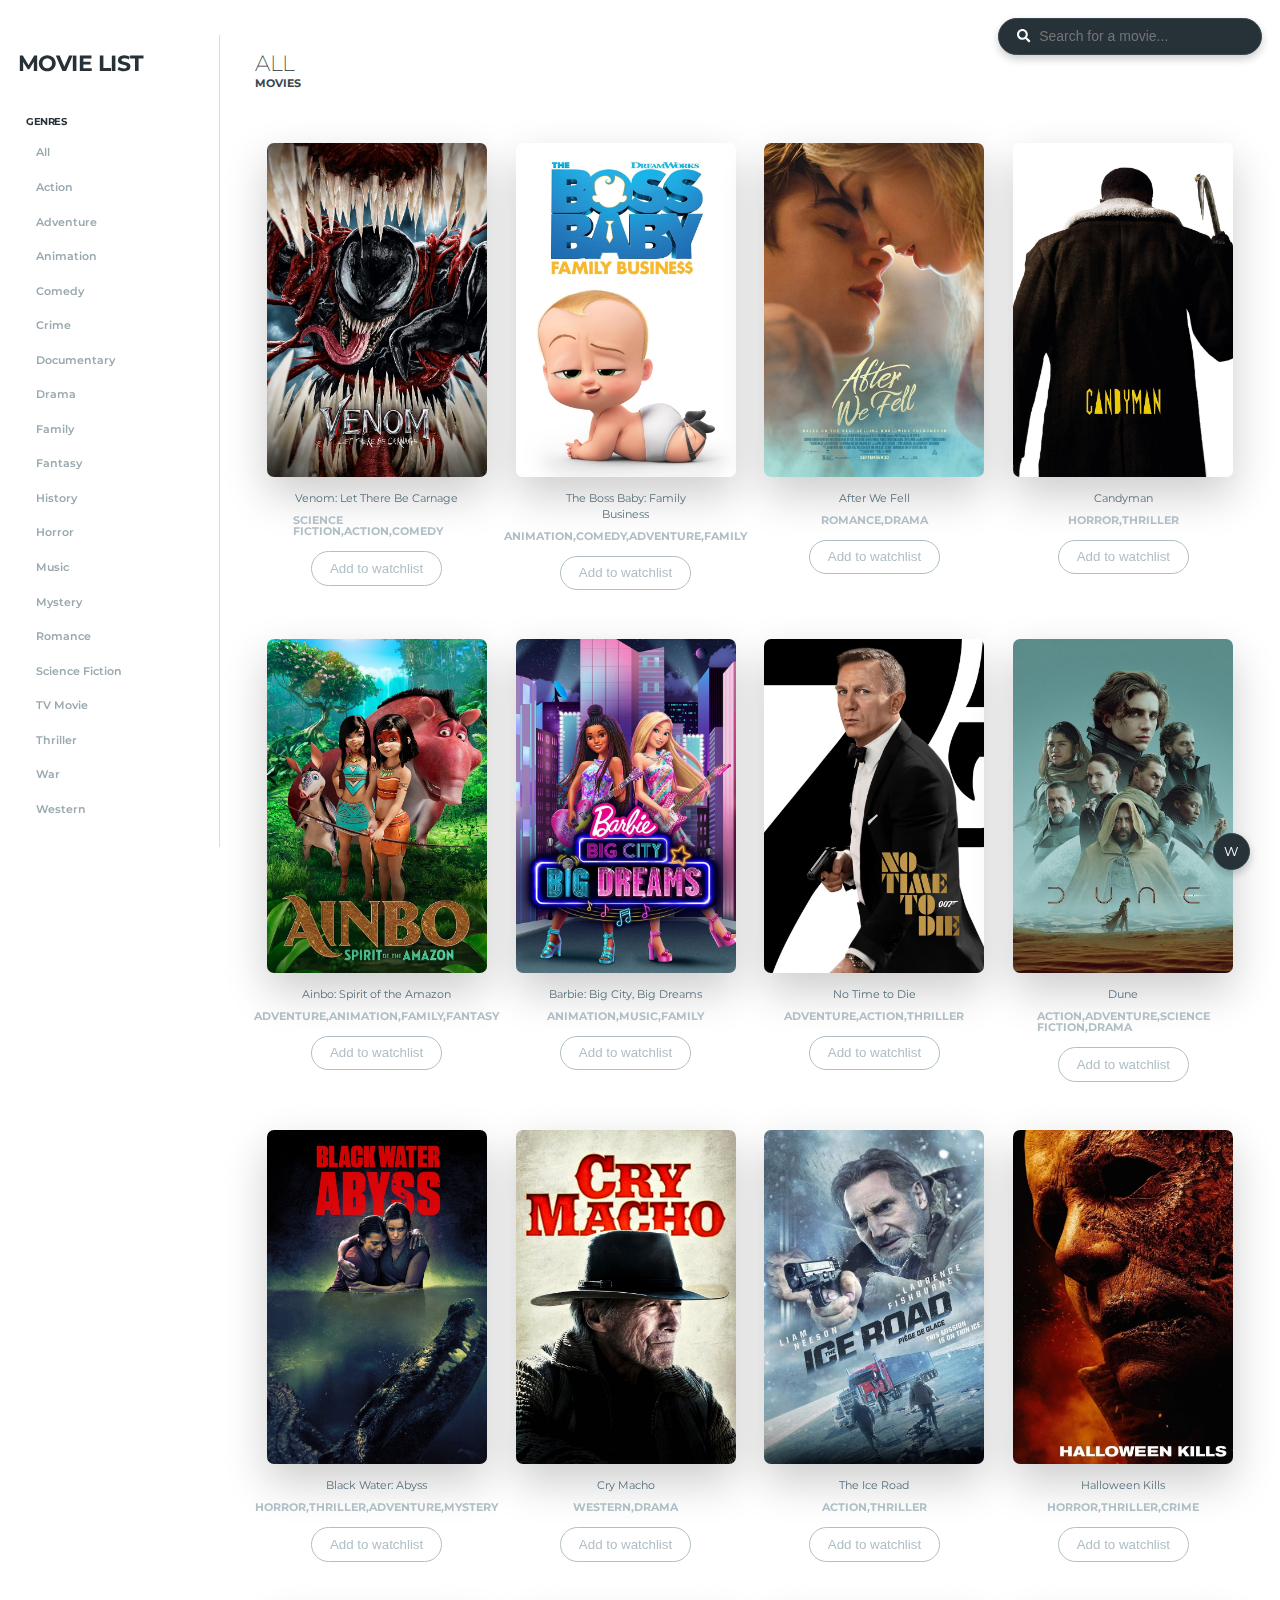
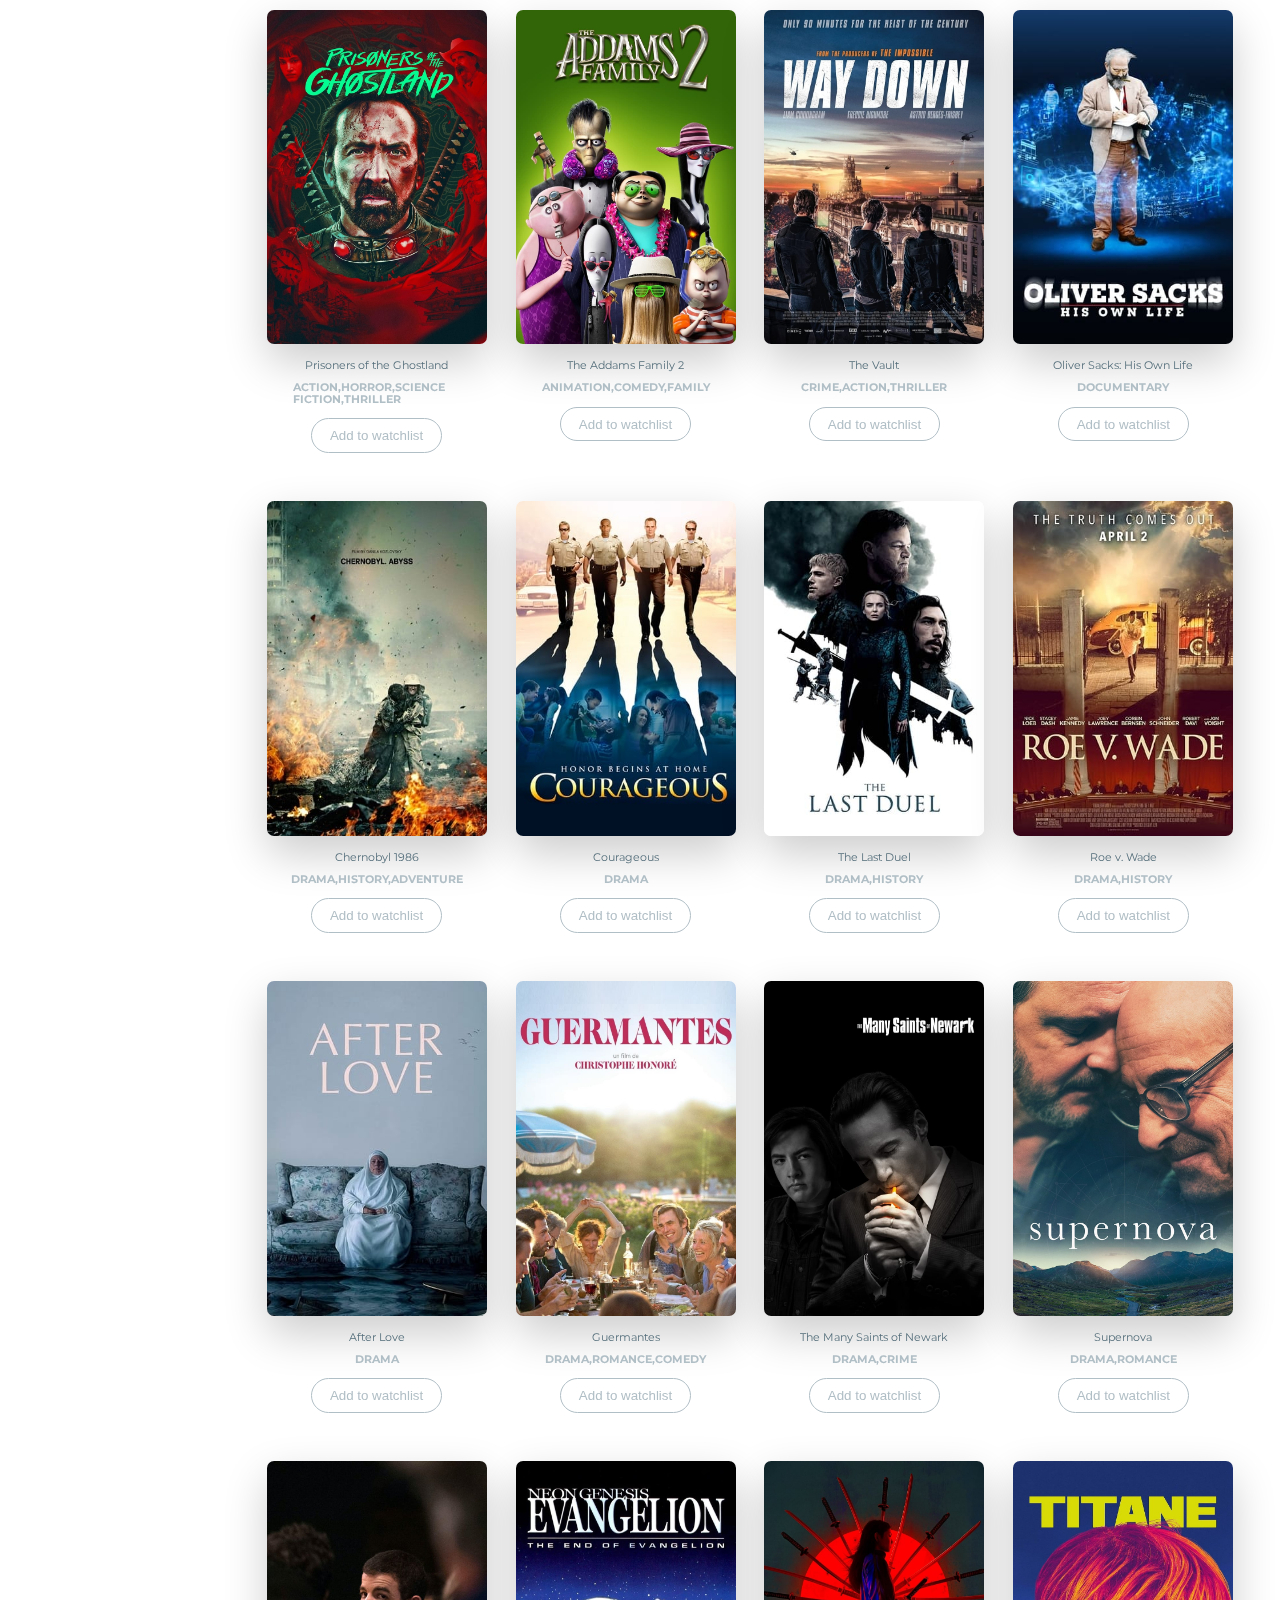
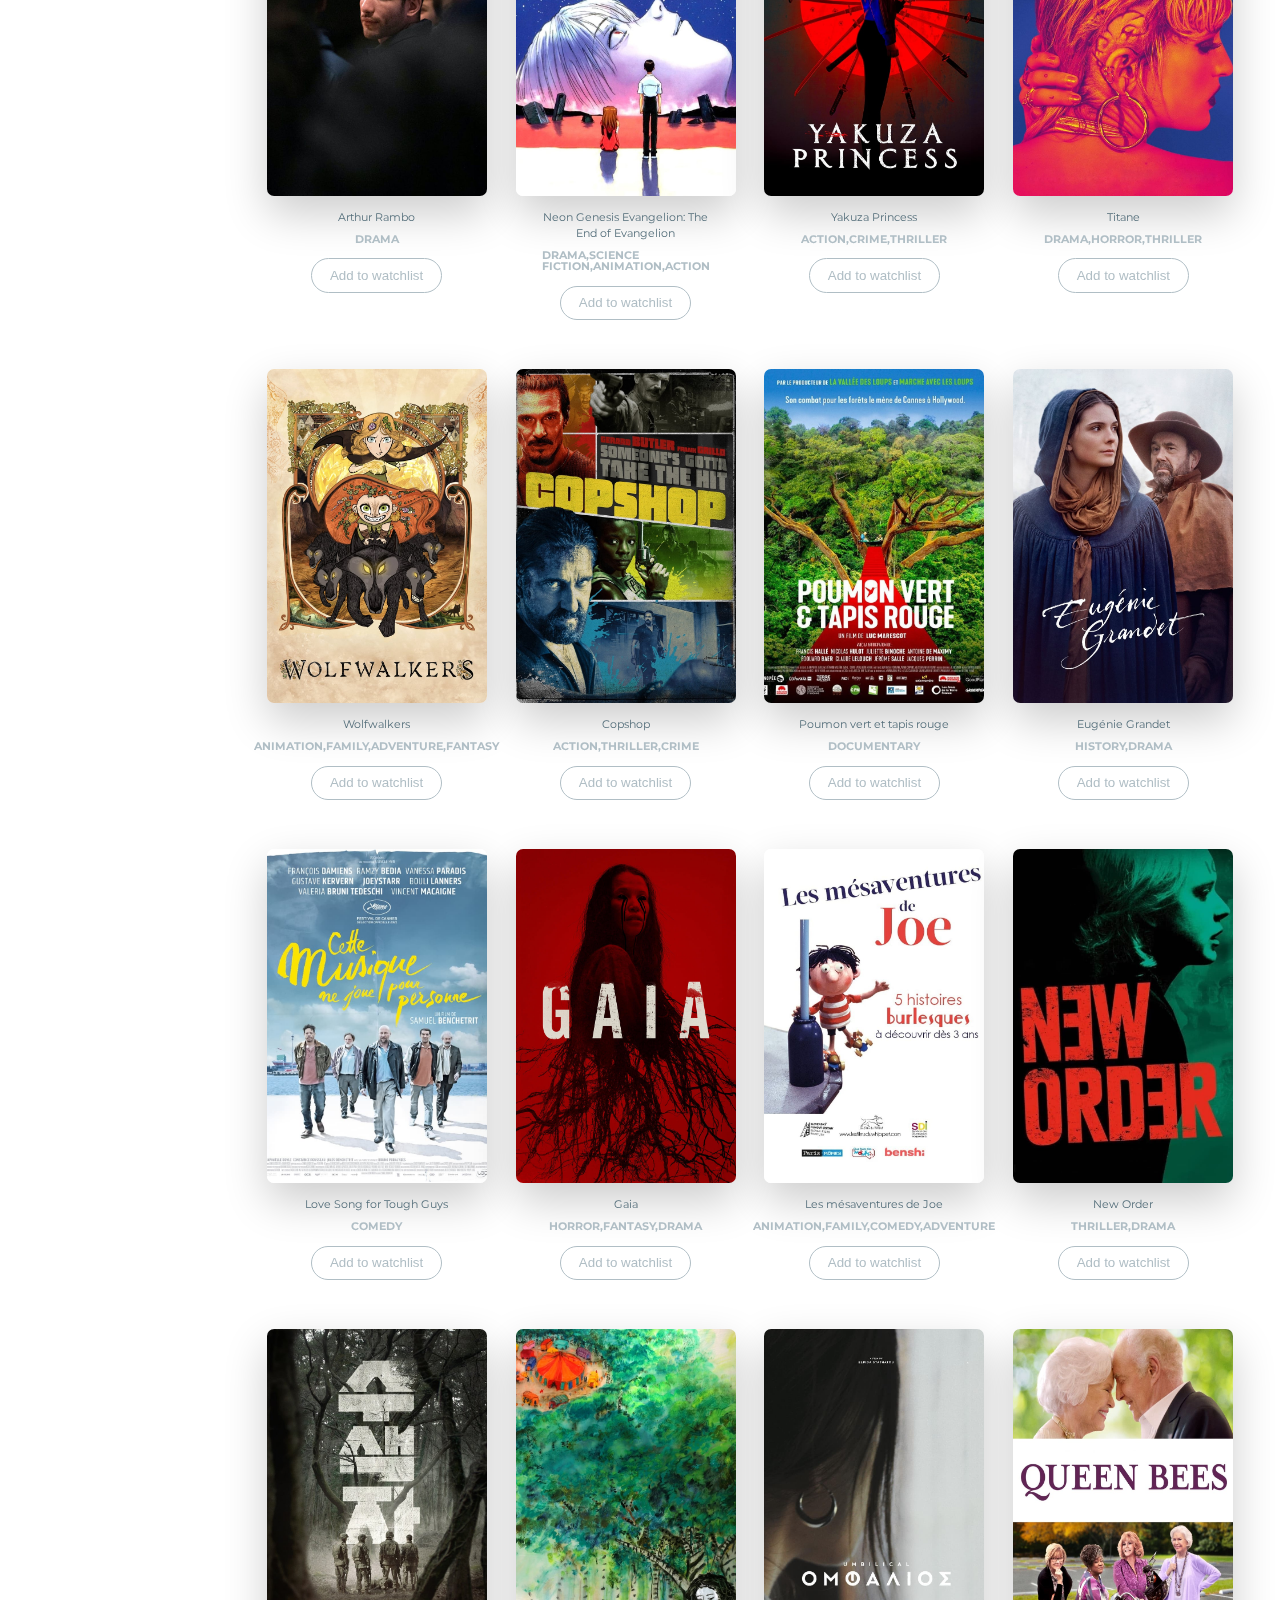
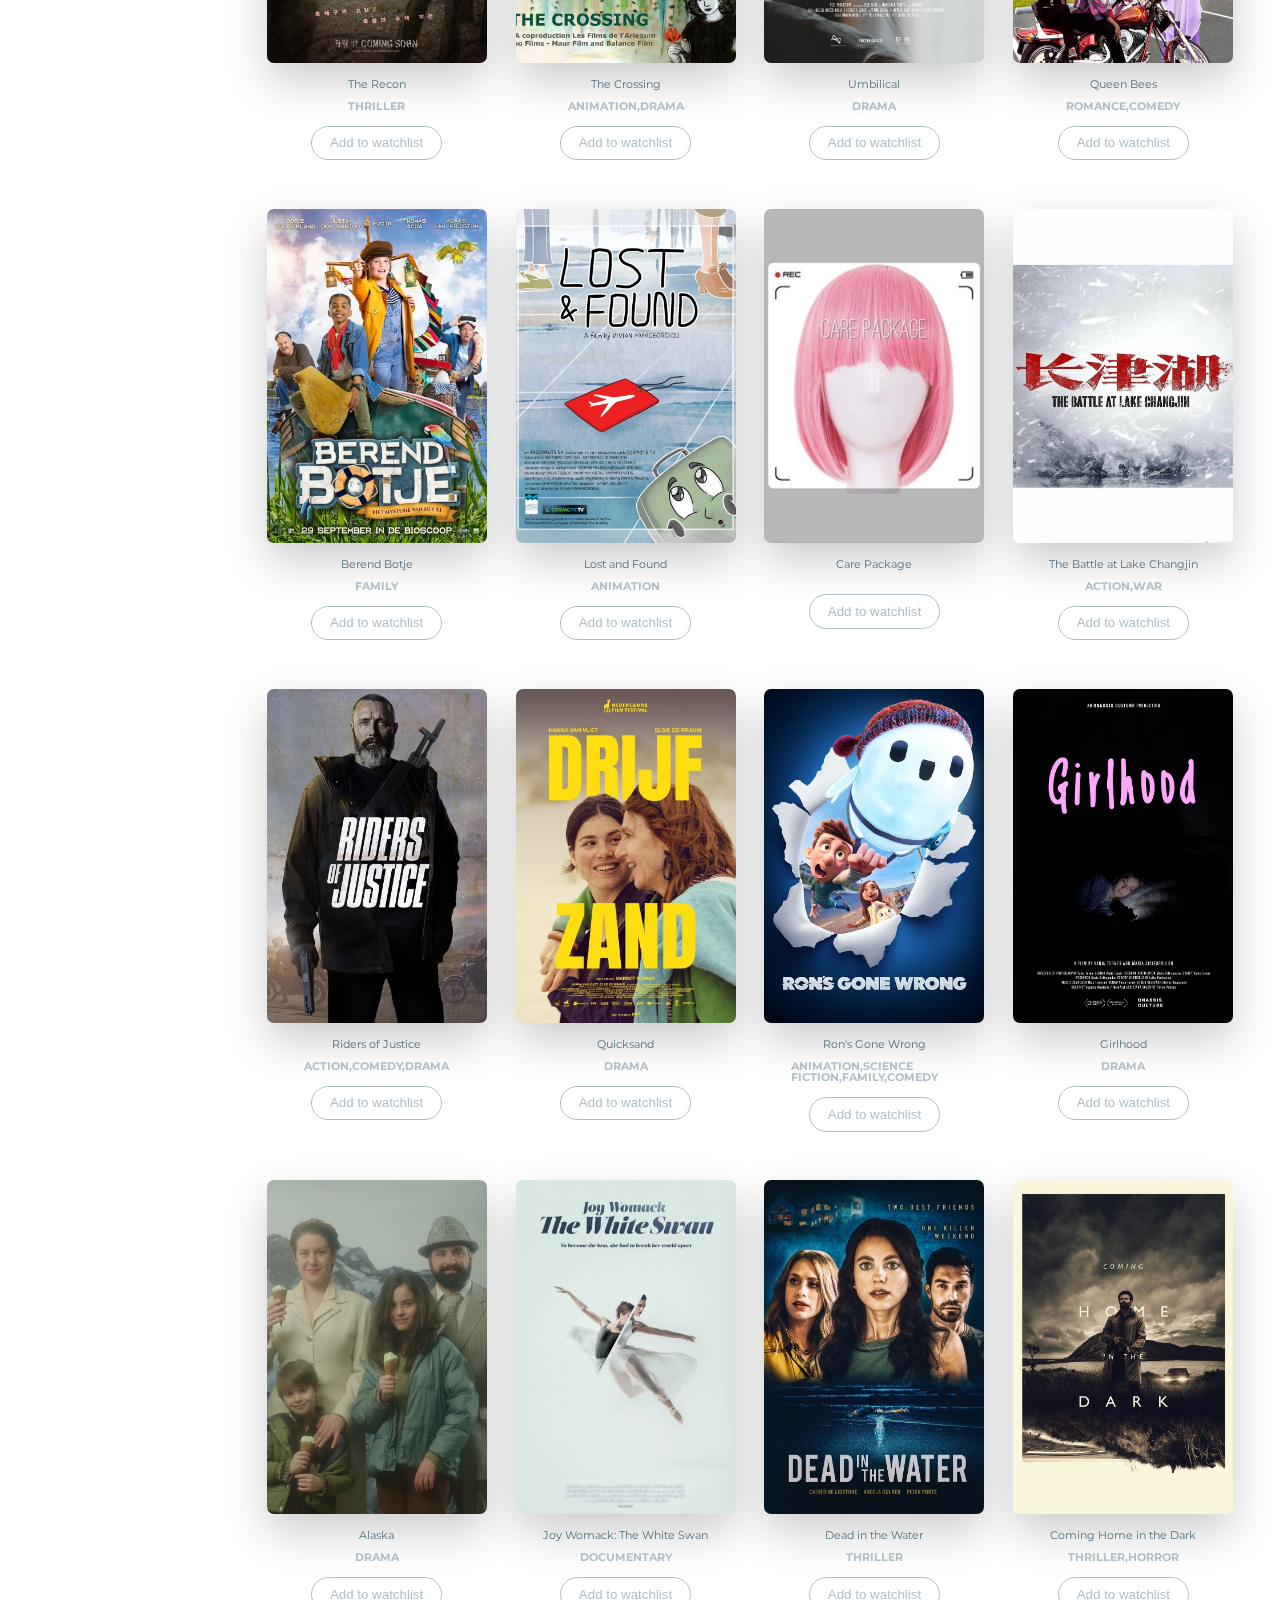
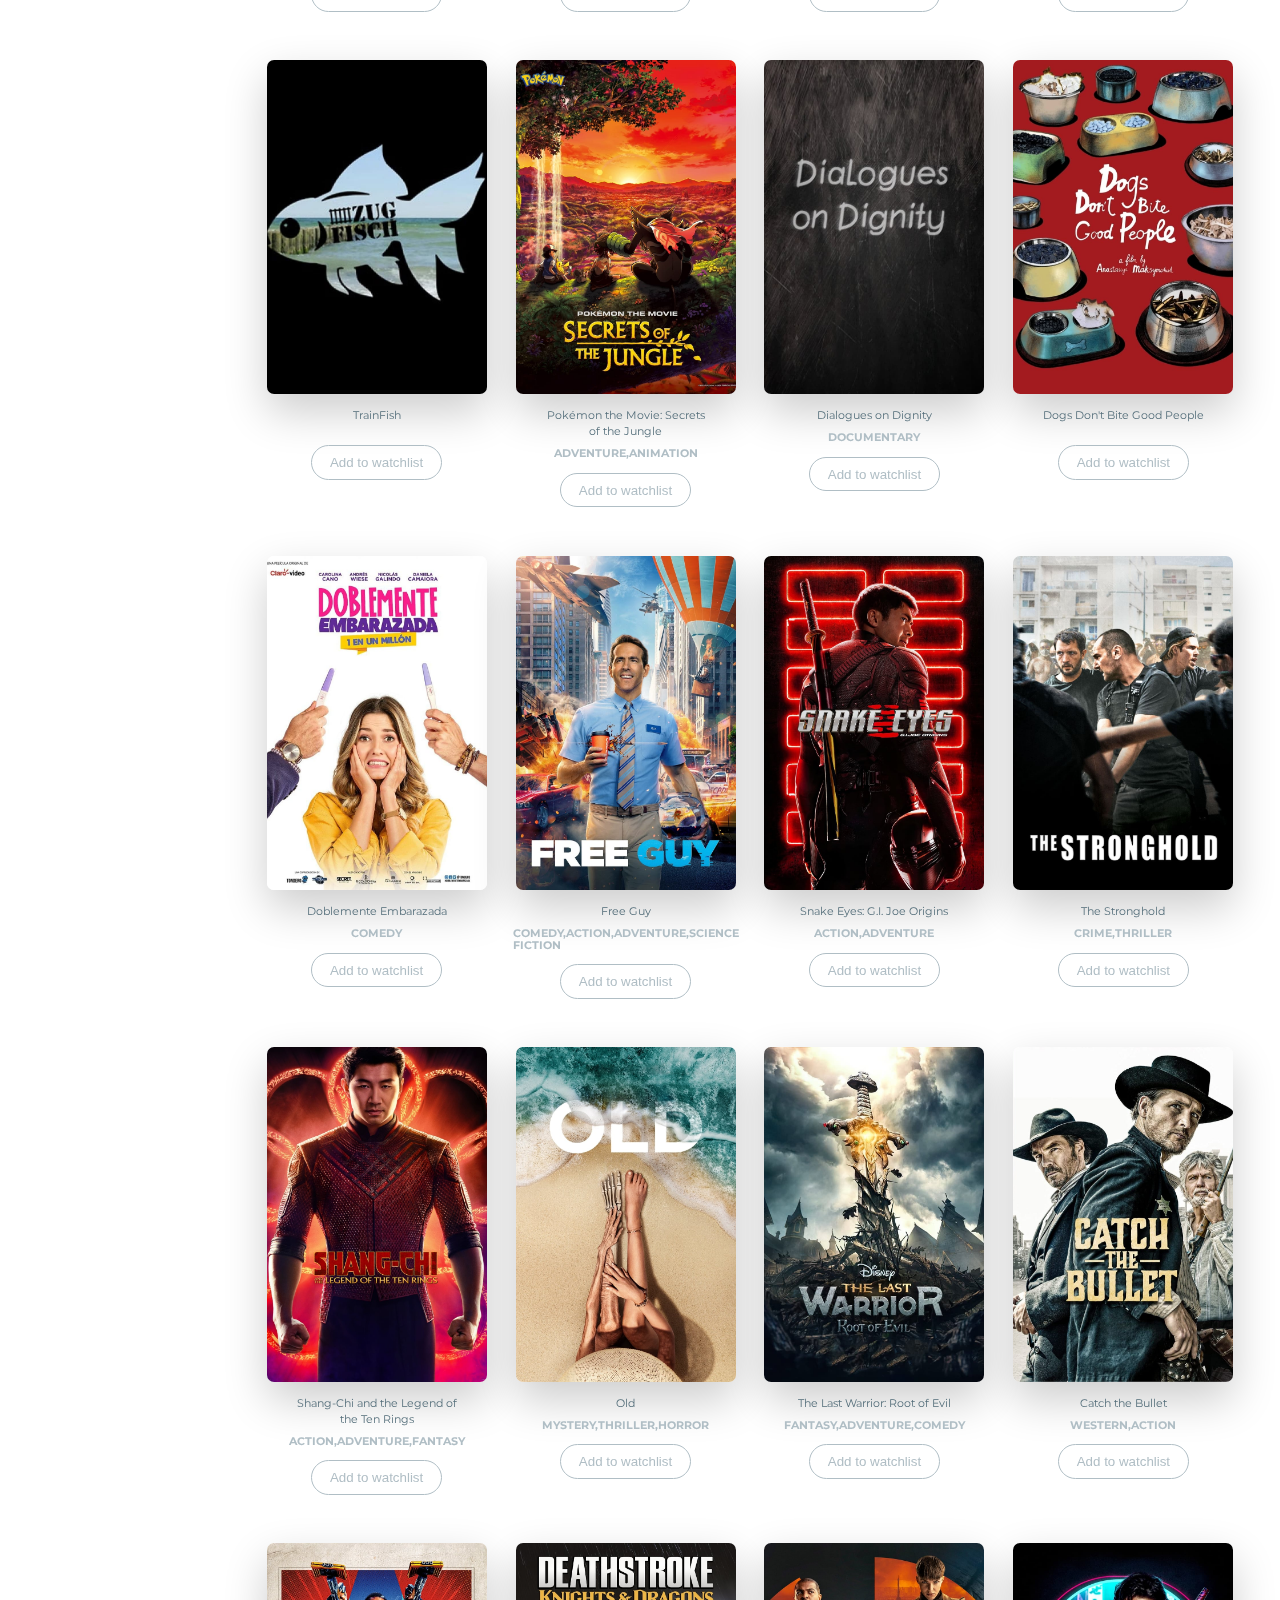
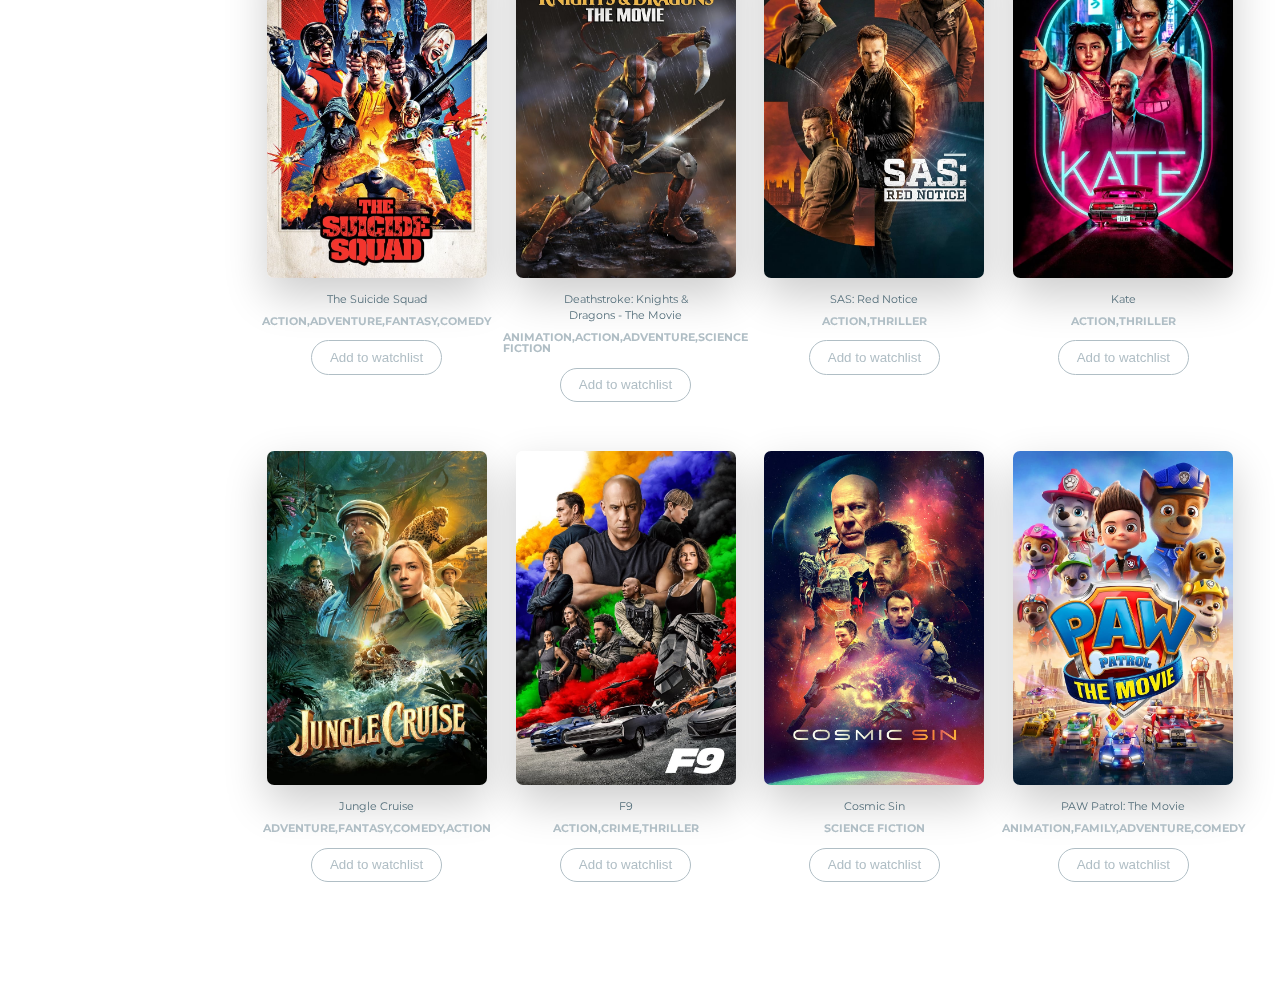
<file: index.html>
<!doctype html>
<html lang="en">

<head>
    <meta charset="utf-8" />
    <meta name="viewport" content="width=device-width,initial-scale=1,shrink-to-fit=no,maximum-scale=1,user-scalable=0" />
    <title>Movie Library</title>
    <link href="https://fonts.googleapis.com/css?family=Montserrat:300,400,500,600,700" rel="stylesheet" />
    <link href="css/main.css" rel="stylesheet">
</head>

<body>
    <div class="wrapper">
        <div style="position: sticky; top: 0px;">
            <div class="sidebar">
                <div class="logo">Movie List</div>
                <h2 class="sidebar__title">Genres</h2>
                <a class="genre" href="#">
                    <div class="genre__item">All</div>
                </a>
                <a class="genre" href="#">
                    <div class="genre__item">Action</div>
                </a>
                <a class="genre" href="#">
                    <div class="genre__item">Adventure</div>
                </a>
                <a class="genre" href="#">
                    <div class="genre__item">Animation</div>
                </a>
                <a class="genre" href="#">
                    <div class="genre__item">Comedy</div>
                </a>
                <a class="genre" href="#">
                    <div class="genre__item">Crime</div>
                </a>
                <a class="genre" href="#">
                    <div class="genre__item">Documentary</div>
                </a>
                <a class="genre" href="#">
                    <div class="genre__item">Drama</div>
                </a>
                <a class="genre" href="#">
                    <div class="genre__item">Family</div>
                </a>
                <a class="genre" href="#">
                    <div class="genre__item">Fantasy</div>
                </a>
                <a class="genre" href="#">
                    <div class="genre__item">History</div>
                </a>
                <a class="genre" href="#">
                    <div class="genre__item">Horror</div>
                </a>
                <a class="genre" href="#">
                    <div class="genre__item">Music</div>
                </a>
                <a class="genre" href="#">
                    <div class="genre__item">Mystery</div>
                </a>
                <a class="genre" href="#">
                    <div class="genre__item">Romance</div>
                </a>
                <a class="genre" href="#">
                    <div class="genre__item">Science Fiction</div>
                </a>
                <a class="genre" href="#">
                    <div class="genre__item">TV Movie</div>
                </a>
                <a class="genre" href="#">
                    <div class="genre__item">Thriller</div>
                </a>
                <a class="genre" href="#">
                    <div class="genre__item">War</div>
                </a>
                <a class="genre" href="#">
                    <div class="genre__item">Western</div>
                </a>
            </div>
        </div>
        <div class="search">
            <form class="search__form">
                <button type="submit" class="search__button">
                    <svg aria-hidden="true"
                        focusable="false" data-prefix="fas" data-icon="search"
                        class="svg-inline--fa fa-search fa-w-16 fa-1x " role="img" xmlns="http://www.w3.org/2000/svg"
                        viewBox="0 0 512 512">
                        <path fill="currentColor"
                            d="M505 442.7L405.3 343c-4.5-4.5-10.6-7-17-7H372c27.6-35.3 44-79.7 44-128C416 93.1 322.9 0 208 0S0 93.1 0 208s93.1 208 208 208c48.3 0 92.7-16.4 128-44v16.3c0 6.4 2.5 12.5 7 17l99.7 99.7c9.4 9.4 24.6 9.4 33.9 0l28.3-28.3c9.4-9.4 9.4-24.6.1-34zM208 336c-70.7 0-128-57.2-128-128 0-70.7 57.2-128 128-128 70.7 0 128 57.2 128 128 0 70.7-57.2 128-128 128z">
                        </path>
                    </svg>
                </button>
                <input placeholder="Search for a movie..." class="search__input" value="">
            </form>
        </div>
        <div class="content">
            <div class="content__inner">
                <div class="content__title">
                    <h1>All</h1>
                    <h2>movies</h2>
                </div>
                <div class="movies films">
                    <!-- <div class="movie">
                        <img src="img/peYRpielBbRHMGNYJnWyCsG7apA.jpg" class="movie__poster">
                        <div class="movie__info">
                            <h2 class="movie__title">Queen Bees</h2>
                            <h3 class="movie__genre">Romance, Comedy</h3>
                            <button class="movie__btn" type="button" data-id="553592">Add to watchlist</button>
                        </div>
                    </div>
                    <div class="movie">
                        <img src="img/peYRpielBbRHMGNYJnWyCsG7apA.jpg" class="movie__poster">
                        <div class="movie__info">
                            <h2 class="movie__title">Queen Bees</h2>
                            <h3 class="movie__genre">Romance, Comedy</h3>
                            <button class="movie__btn" type="button" data-id="553592">Add to watchlist</button>
                        </div>
                    </div>
                    <div class="movie">
                        <img src="img/peYRpielBbRHMGNYJnWyCsG7apA.jpg" class="movie__poster">
                        <div class="movie__info">
                            <h2 class="movie__title">Queen Bees</h2>
                            <h3 class="movie__genre">Romance, Comedy</h3>
                            <button class="movie__btn" type="button" data-id="553592">Add to watchlist</button>
                        </div>
                    </div>
                    <div class="movie">
                        <img src="img/peYRpielBbRHMGNYJnWyCsG7apA.jpg" class="movie__poster">
                        <div class="movie__info">
                            <h2 class="movie__title">Queen Bees</h2>
                            <h3 class="movie__genre">Romance, Comedy</h3>
                            <button class="movie__btn" type="button" data-id="553592">Add to watchlist</button>
                        </div>
                    </div>
                    <div class="movie">
                        <img src="img/peYRpielBbRHMGNYJnWyCsG7apA.jpg" class="movie__poster">
                        <div class="movie__info">
                            <h2 class="movie__title">Queen Bees</h2>
                            <h3 class="movie__genre">Romance, Comedy</h3>
                            <button class="movie__btn" type="button" data-id="553592">Add to watchlist</button>
                        </div>
                    </div>
                    <div class="movie">
                        <img src="img/peYRpielBbRHMGNYJnWyCsG7apA.jpg" class="movie__poster">
                        <div class="movie__info">
                            <h2 class="movie__title">Queen Bees</h2>
                            <h3 class="movie__genre">Romance, Comedy</h3>
                            <button class="movie__btn" type="button" data-id="553592">Add to watchlist</button>
                        </div>
                    </div>
                    <div class="movie">
                        <img src="img/peYRpielBbRHMGNYJnWyCsG7apA.jpg" class="movie__poster">
                        <div class="movie__info">
                            <h2 class="movie__title">Queen Bees</h2>
                            <h3 class="movie__genre">Romance, Comedy</h3>
                            <button class="movie__btn" type="button" data-id="553592">Add to watchlist</button>
                        </div>
                    </div>

                    <div class="movie">
                        <img src="img/peYRpielBbRHMGNYJnWyCsG7apA.jpg" class="movie__poster">
                        <div class="movie__info">
                            <h2 class="movie__title">Queen Bees</h2>
                            <h3 class="movie__genre">Romance, Comedy</h3>
                            <button class="movie__btn" type="button" data-id="553592">Add to watchlist</button>
                        </div>
                    </div>
                    <div class="movie">
                        <img src="img/peYRpielBbRHMGNYJnWyCsG7apA.jpg" class="movie__poster">
                        <div class="movie__info">
                            <h2 class="movie__title">Queen Bees</h2>
                            <h3 class="movie__genre">Romance, Comedy</h3>
                            <button class="movie__btn" type="button" data-id="553592">Add to watchlist</button>
                        </div>
                    </div>
                    <div class="movie">
                        <img src="img/peYRpielBbRHMGNYJnWyCsG7apA.jpg" class="movie__poster">
                        <div class="movie__info">
                            <h2 class="movie__title">Queen Bees</h2>
                            <h3 class="movie__genre">Romance, Comedy</h3>
                            <button class="movie__btn" type="button" data-id="553592">Add to watchlist</button>
                        </div>
                    </div>

                    <div class="movie">
                        <img src="img/peYRpielBbRHMGNYJnWyCsG7apA.jpg" class="movie__poster">
                        <div class="movie__info">
                            <h2 class="movie__title">Queen Bees</h2>
                            <h3 class="movie__genre">Romance, Comedy</h3>
                            <button class="movie__btn" type="button" data-id="553592">Add to watchlist</button>
                        </div>
                    </div>
                    <div class="movie">
                        <img src="img/peYRpielBbRHMGNYJnWyCsG7apA.jpg" class="movie__poster">
                        <div class="movie__info">
                            <h2 class="movie__title">Queen Bees</h2>
                            <h3 class="movie__genre">Romance, Comedy</h3>
                            <button class="movie__btn" type="button" data-id="553592">Add to watchlist</button>
                        </div>
                    </div>
                    <div class="movie">
                        <img src="img/peYRpielBbRHMGNYJnWyCsG7apA.jpg" class="movie__poster">
                        <div class="movie__info">
                            <h2 class="movie__title">Queen Bees</h2>
                            <h3 class="movie__genre">Romance, Comedy</h3>
                            <button class="movie__btn" type="button" data-id="553592">Add to watchlist</button>
                        </div>
                    </div>

                    <div class="movie">
                        <img src="img/peYRpielBbRHMGNYJnWyCsG7apA.jpg" class="movie__poster">
                        <div class="movie__info">
                            <h2 class="movie__title">Queen Bees</h2>
                            <h3 class="movie__genre">Romance, Comedy</h3>
                            <button class="movie__btn" type="button" data-id="553592">Add to watchlist</button>
                        </div>
                    </div>
                    <div class="movie">
                        <img src="img/peYRpielBbRHMGNYJnWyCsG7apA.jpg" class="movie__poster">
                        <div class="movie__info">
                            <h2 class="movie__title">Queen Bees</h2>
                            <h3 class="movie__genre">Romance, Comedy</h3>
                            <button class="movie__btn" type="button" data-id="553592">Add to watchlist</button>
                        </div>
                    </div>
                    <div class="movie">
                        <img src="img/peYRpielBbRHMGNYJnWyCsG7apA.jpg" class="movie__poster">
                        <div class="movie__info">
                            <h2 class="movie__title">Queen Bees</h2>
                            <h3 class="movie__genre">Romance, Comedy</h3>
                            <button class="movie__btn" type="button" data-id="553592">Add to watchlist</button>
                        </div>
                    </div>
                    <div class="movie">
                        <img src="img/peYRpielBbRHMGNYJnWyCsG7apA.jpg" class="movie__poster">
                        <div class="movie__info">
                            <h2 class="movie__title">Queen Bees</h2>
                            <h3 class="movie__genre">Romance, Comedy</h3>
                            <button class="movie__btn" type="button" data-id="553592">Add to watchlist</button>
                        </div>
                    </div>
                    <div class="movie">
                        <img src="img/peYRpielBbRHMGNYJnWyCsG7apA.jpg" class="movie__poster">
                        <div class="movie__info">
                            <h2 class="movie__title">Queen Bees</h2>
                            <h3 class="movie__genre">Romance, Comedy</h3>
                            <button class="movie__btn" type="button" data-id="553592">Add to watchlist</button>
                        </div>
                    </div>

                    <div class="movie">
                        <img src="img/peYRpielBbRHMGNYJnWyCsG7apA.jpg" class="movie__poster">
                        <div class="movie__info">
                            <h2 class="movie__title">Queen Bees</h2>
                            <h3 class="movie__genre">Romance, Comedy</h3>
                            <button class="movie__btn" type="button" data-id="553592">Add to watchlist</button>
                        </div>
                    </div>
                    <div class="movie">
                        <img src="img/peYRpielBbRHMGNYJnWyCsG7apA.jpg" class="movie__poster">
                        <div class="movie__info">
                            <h2 class="movie__title">Queen Bees</h2>
                            <h3 class="movie__genre">Romance, Comedy</h3>
                            <button class="movie__btn" type="button" data-id="553592">Add to watchlist</button>
                        </div>
                    </div> -->
                </div>
            </div>
        </div>
    </div>

    <a href="watchlist.html" class="watchlist">W</a>
    <script src="js/main.js"></script>
</body>

</html>
</file>
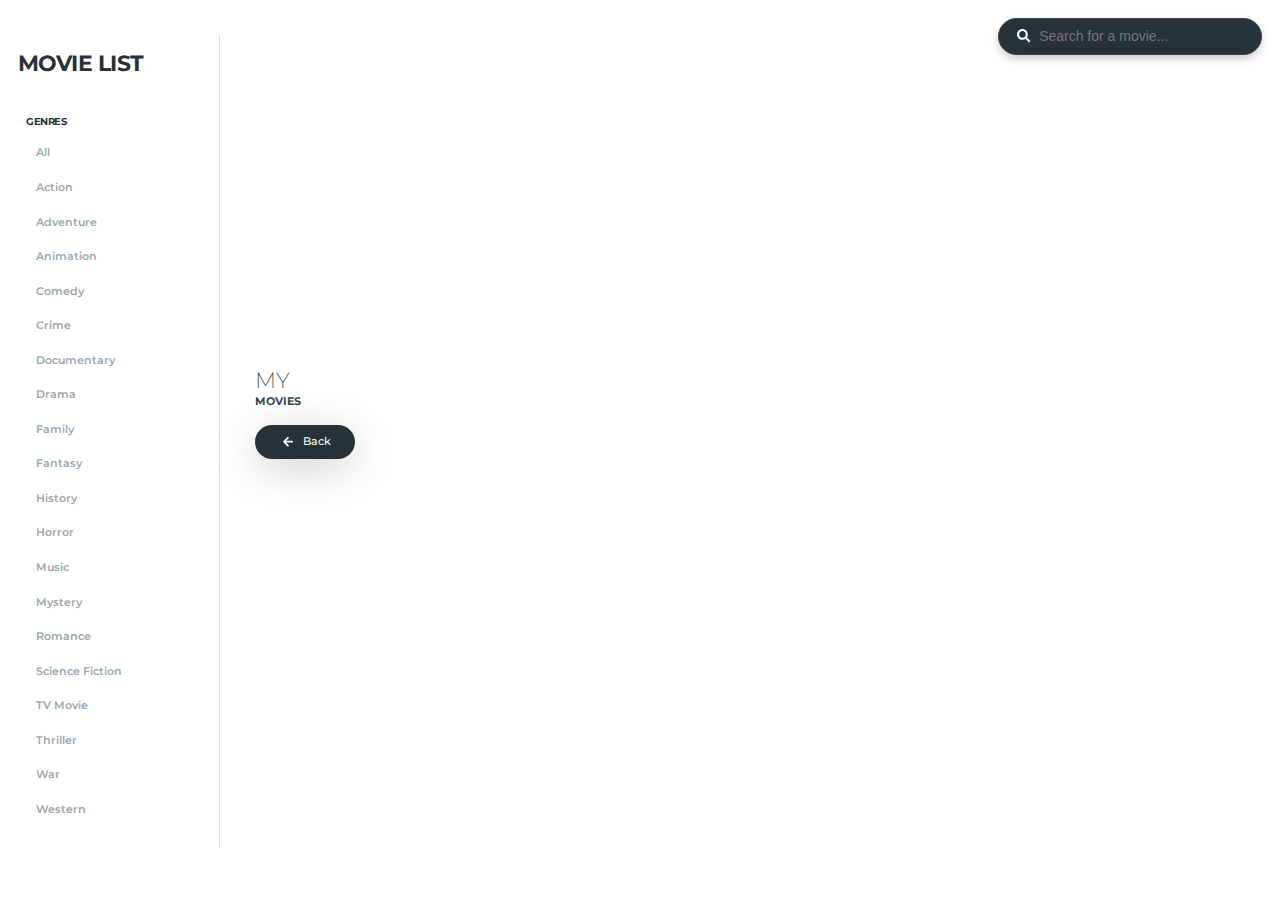
<file: watchlist.html>
<!doctype html>
<html lang="en">

<head>
    <meta charset="utf-8" />
    <meta name="viewport" content="width=device-width,initial-scale=1,shrink-to-fit=no,maximum-scale=1,user-scalable=0" />
    <title>Movie Library</title>
    <link href="https://fonts.googleapis.com/css?family=Montserrat:300,400,500,600,700" rel="stylesheet" />
    <link href="css/main.css" rel="stylesheet">
</head>

<body>
    <div class="wrapper">
        <div style="position: sticky; top: 0px;">
            <div class="sidebar">
                <div class="logo">Movie List</div>
                <h2 class="sidebar__title">Genres</h2>
                <a class="genre" href="#">
                    <div class="genre__item">All</div>
                </a>
                <a class="genre" href="#">
                    <div class="genre__item">Action</div>
                </a>
                <a class="genre" href="#">
                    <div class="genre__item">Adventure</div>
                </a>
                <a class="genre" href="#">
                    <div class="genre__item">Animation</div>
                </a>
                <a class="genre" href="#">
                    <div class="genre__item">Comedy</div>
                </a>
                <a class="genre" href="#">
                    <div class="genre__item">Crime</div>
                </a>
                <a class="genre" href="#">
                    <div class="genre__item">Documentary</div>
                </a>
                <a class="genre" href="#">
                    <div class="genre__item">Drama</div>
                </a>
                <a class="genre" href="#">
                    <div class="genre__item">Family</div>
                </a>
                <a class="genre" href="#">
                    <div class="genre__item">Fantasy</div>
                </a>
                <a class="genre" href="#">
                    <div class="genre__item">History</div>
                </a>
                <a class="genre" href="#">
                    <div class="genre__item">Horror</div>
                </a>
                <a class="genre" href="#">
                    <div class="genre__item">Music</div>
                </a>
                <a class="genre" href="#">
                    <div class="genre__item">Mystery</div>
                </a>
                <a class="genre" href="#">
                    <div class="genre__item">Romance</div>
                </a>
                <a class="genre" href="#">
                    <div class="genre__item">Science Fiction</div>
                </a>
                <a class="genre" href="#">
                    <div class="genre__item">TV Movie</div>
                </a>
                <a class="genre" href="#">
                    <div class="genre__item">Thriller</div>
                </a>
                <a class="genre" href="#">
                    <div class="genre__item">War</div>
                </a>
                <a class="genre" href="#">
                    <div class="genre__item">Western</div>
                </a>
            </div>
        </div>
        <div class="search">
            <form class="search__form">
                <button type="submit" class="search__button">
                    <svg aria-hidden="true"
                        focusable="false" data-prefix="fas" data-icon="search"
                        class="svg-inline--fa fa-search fa-w-16 fa-1x " role="img" xmlns="http://www.w3.org/2000/svg"
                        viewBox="0 0 512 512">
                        <path fill="currentColor"
                            d="M505 442.7L405.3 343c-4.5-4.5-10.6-7-17-7H372c27.6-35.3 44-79.7 44-128C416 93.1 322.9 0 208 0S0 93.1 0 208s93.1 208 208 208c48.3 0 92.7-16.4 128-44v16.3c0 6.4 2.5 12.5 7 17l99.7 99.7c9.4 9.4 24.6 9.4 33.9 0l28.3-28.3c9.4-9.4 9.4-24.6.1-34zM208 336c-70.7 0-128-57.2-128-128 0-70.7 57.2-128 128-128 70.7 0 128 57.2 128 128 0 70.7-57.2 128-128 128z">
                        </path>
                    </svg>
                </button>
                <input placeholder="Search for a movie..." class="search__input" value="">
            </form>
        </div>
        <div class="content">
            <div class="content__inner">
                <div class="content__title">
                    <h1>My</h1>
                    <h2>movies</h2>
                </div>
                <a class="btn-back" href="index.html">
                    <svg aria-hidden="true" focusable="false" data-prefix="fas" data-icon="arrow-left" class="svg-inline--fa fa-arrow-left fa-w-14 fa-1x " role="img" xmlns="http://www.w3.org/2000/svg" viewBox="0 0 448 512" style="margin-right: 10px;"><path fill="currentColor" d="M257.5 445.1l-22.2 22.2c-9.4 9.4-24.6 9.4-33.9 0L7 273c-9.4-9.4-9.4-24.6 0-33.9L201.4 44.7c9.4-9.4 24.6-9.4 33.9 0l22.2 22.2c9.5 9.5 9.3 25-.4 34.3L136.6 216H424c13.3 0 24 10.7 24 24v32c0 13.3-10.7 24-24 24H136.6l120.5 114.8c9.8 9.3 10 24.8.4 34.3z"></path></svg>
                    Back
                </a>
                <div class="movies watch">
                    <!-- <div class="movie">
                        <img src="img/peYRpielBbRHMGNYJnWyCsG7apA.jpg" class="movie__poster">
                        <div class="movie__info">
                            <h2 class="movie__title">Queen Bees</h2>
                            <h3 class="movie__genre">Romance, Comedy</h3>
                            <button class="movie__btn" type="button" data-id="553592">Remove from watchlist</button>
                        </div>
                    </div> -->
                </div>
            </div>
        </div>
    </div>

    <script src="js/main.js"></script>
</body>

</html>
</file>
<file: css/main.css>
*, ::before, ::after {
    box-sizing: inherit;
    -webkit-font-smoothing: antialiased;
}

* {
    margin: 0px;
    padding: 0px;
}

html {
    font-size: 62.5%;
    box-sizing: border-box;
    --color-primary: #37474f;
    --color-primary-dark: #263238;
    --color-primary-light: #546e7a;
    --color-primary-lighter: #b0bec5;
    --text-color: #fafafa;
    --link-color: #444444;
    --border-color: rgba(176,190,197,0.5);
    --shadow-color: rgba(0,0,0,0.2);
    --shadow-color-dark: rgba(0,0,0,0.25);
}

body {
    font-family: Montserrat, sans-serif;
    font-weight: 400;
    line-height: 1.6;
}

.wrapper {
    display: flex;
    flex-direction: row;
    position: relative;
    align-items: flex-start;
    height: 100%;
    width: 100%;
    user-select: none;
}

.search {
    position: absolute;
    top: 0px;
    right: 0px;
    padding: 2rem;
}

.search__form {
    position: relative;
    display: flex;
    -webkit-box-align: center;
    align-items: center;
    -webkit-box-pack: center;
    justify-content: center;
    box-shadow: 0 4px 8px var(--shadow-color);
    background-color: var(--color-primary-dark);
    border: 1px solid var(--color-primary);
    width: 30rem;
    cursor: auto;
    padding: 2rem;
    height: 2rem;
    outline: none;
    border-radius: 10rem;
    transition: all 300ms cubic-bezier(0.645, 0.045, 0.355, 1) 0s;
}

.search__button {
    line-height: 1;
    pointer-events: auto;
    cursor: pointer;
    background-color: transparent;
    border: none;
    outline: none;
    color: var(--text-color);
}

.search__input {
    font-size: 14px;
    line-height: 1;
    font-weight: 300;
    background-color: transparent;
    width: 100%;
    margin-left: 1rem;
    color: var(--text-color);
    border: none;
    transition: all 300ms cubic-bezier(0.645, 0.045, 0.355, 1) 0s;
}

.sidebar {
    display: flex;
    flex-direction: column;
    width: 25rem;
    padding: 2rem;
    margin-top: 4rem;
    color: var(--color-primary-dark);
    border-right: 1px solid var(--border-color);
}

.logo {
    font-size: 2.5rem;
    font-weight: 700;
    line-height: 1;
    color: var(--color-primary-dark);
    letter-spacing: -0.5px;
    text-transform: uppercase;
    margin-bottom: 0.5rem;
}

.sidebar__title {
    font-weight: 700;
    font-size: 1.1rem;
    text-transform: uppercase;
    letter-spacing: -0.5px;
    margin: 0px 0px 1rem 1rem;
}

.sidebar__title:not(:first-child) {
    margin-top: 4rem;
}

.genre {
    text-decoration: none;
    display: block;
    outline: none;
    margin-bottom: 0.5rem;
}

.genre__item {
    width: 100%;
    display: flex;
    -webkit-box-align: center;
    align-items: center;
    padding: 1rem 2rem;
    font-size: 1.2rem;
    font-weight: 600;
    line-height: 1;
    opacity: 0.6;
    color: var(--color-primary-light);
    border: 1px solid transparent;
    border-radius: 2rem;
    text-decoration: none;
    cursor: pointer;
    transition: all 100ms cubic-bezier(0.075, 0.82, 0.165, 1) 0s;
}

.genre__item:hover {
    opacity: 1;
    color: var(--color-primary-dark);
    border: 1px solid;
    text-decoration: none;
}

.content {
    width: 100%;
    height: 100%;
    min-height: 100vh;
    display: flex;
    flex-direction: column;
    -webkit-box-align: center;
    align-items: center;
    -webkit-box-pack: center;
    justify-content: center;
    padding: 6rem 4rem;
}

.content__inner {
    display: flex;
    width: 100%;
    flex-direction: column;
}

.content__title {
    margin-bottom: 2rem;
}

.content__title h1 {
    font-size: 2.5rem;
    font-weight: 200;
    line-height: 1;
    color: var(--color-primary-dark);
    letter-spacing: -0.5px;
    text-transform: uppercase;
    margin-bottom: 0.5rem;
}

.content__title h2 {
    text-transform: uppercase;
    line-height: 1;
    color: var(--color-primary);
    font-size: 1.2rem;
    font-weight: 700;
}

.movies {
    display: grid;
    grid-template-columns: repeat(auto-fit, minmax(10rem, 25rem));
    place-content: space-between space-evenly;
    -webkit-box-align: start;
    align-items: start;
    padding: 4rem 0px;
    gap: 4rem 2rem;
}

.movie {
    display: flex;
    flex-direction: column;
    text-decoration: none;
    background-color: transparent;
    border-radius: 0.8rem;
    position: relative;
    transition: all 300ms cubic-bezier(0.215, 0.61, 0.355, 1) 0s;
}

.movie__poster {
    width: 100%;
    height: 38rem;
    object-fit: cover;
    border-radius: 0.8rem;
    box-shadow: 0rem 2rem 5rem var(--shadow-color);
    transition: all 100ms cubic-bezier(0.645, 0.045, 0.355, 1) 0s;
}

.movie__info {
    display: flex;
    flex-direction: column;
    -webkit-box-pack: justify;
    justify-content: space-between;
    -webkit-box-align: center;
    align-items: center;
    padding: 1.5rem 3rem;
}

.movie__title {
    text-align: center;
    font-size: 1.3rem;
    font-weight: 400;
    color: var(--color-primary-light);
    margin-bottom: 1rem;
    line-height: 1.4;
    transition: color 300ms cubic-bezier(0.645, 0.045, 0.355, 1) 0s;
}

.movie__genre {
    font-weight: 700;
    line-height: 1;
    text-transform: uppercase;
    color: var(--color-primary-lighter);
    font-size: 1.3rem;
}

.movie__btn {
    background: transparent;
    padding: 1rem 2rem;
    color: var(--color-primary-lighter);
    border: 1px solid;
    border-radius: 2rem;
    margin-top: 1.5rem;
    cursor: pointer;
    transition: all 300ms cubic-bezier(0.215, 0.61, 0.355, 1) 0s;
}

.movie__btn:hover {
    color: var(--color-primary-dark);
    background: #fff;
}

.movie:hover {
    transform: scale(1.03);
}

.movie:hover .movie__poster {
    border-radius: 0.8rem 0.8rem 0rem 0rem;
    box-shadow: none;
}

.movie:hover::after {
    transform: scaleY(1);
    opacity: 1;
}

.movie::after {
    content: "";
    position: absolute;
    top: 0px;
    left: 0px;
    width: 100%;
    height: 100%;
    border-radius: 0.8rem;
    transform: scaleY(0);
    transform-origin: center top;
    opacity: 0;
    background-color: var(--color-primary);
    z-index: -99;
    box-shadow: 0rem 2rem 5rem var(--shadow-color-dark);
    transition: all 100ms cubic-bezier(0.215, 0.61, 0.355, 1) 0s;
}

.movie:hover .movie__title {
    color: var(--text-color);
}

.watchlist {
    position: fixed;
    bottom: 30px;
    right: 30px;
    display: flex;
    -webkit-box-align: center;
    align-items: center;
    -webkit-box-pack: center;
    justify-content: center;
    box-shadow: 0 4px 8px var(--shadow-color);
    background-color: var(--color-primary-dark);
    border: 1px solid var(--color-primary);
    width: 2rem;
    cursor: pointer;
    padding: 2rem;
    height: 2rem;
    outline: none;
    border-radius: 10rem;
    transition: all 300ms cubic-bezier(0.645, 0.045, 0.355, 1) 0s;
    color: #fff;
    text-decoration: none;
    font-size: 1.5rem;
}

.btn-back {
    display: flex;
    flex-direction: row;
    -webkit-box-align: center;
    align-items: center;
    text-decoration: none;
    outline: none;
    cursor: pointer;
    padding: 1.2rem 3rem;
    line-height: 1;
    font-weight: 500;
    font-size: 1.3rem;
    width: 100px;
    -webkit-box-flex: 0;
    flex-grow: 0;
    color: var(--text-color);
    border: 1px solid transparent;
    background-color: var(--color-primary-dark);
    border-radius: 5rem;
    box-shadow: 0 1rem 5rem var(--shadow-color);
    transition: all 600ms cubic-bezier(0.075, 0.82, 0.165, 1) 0s;
}

svg:not(:root).svg-inline--fa {
    overflow: visible;
}

.svg-inline--fa.fa-w-14 {
    width: 0.875em;
}

.fa-1x {
    font-size: 1em;
}

.svg-inline--fa {
    display: inline-block;
    font-size: inherit;
    height: 1em;
    overflow: visible;
    vertical-align: -0.125em;
}

@media only screen and (max-width: 97em) {
    html {
        font-size: 57.5%;
    }

}

@media only screen and (max-width: 80em) {
    html {
        font-size: 55%;
    }
}
</file>
